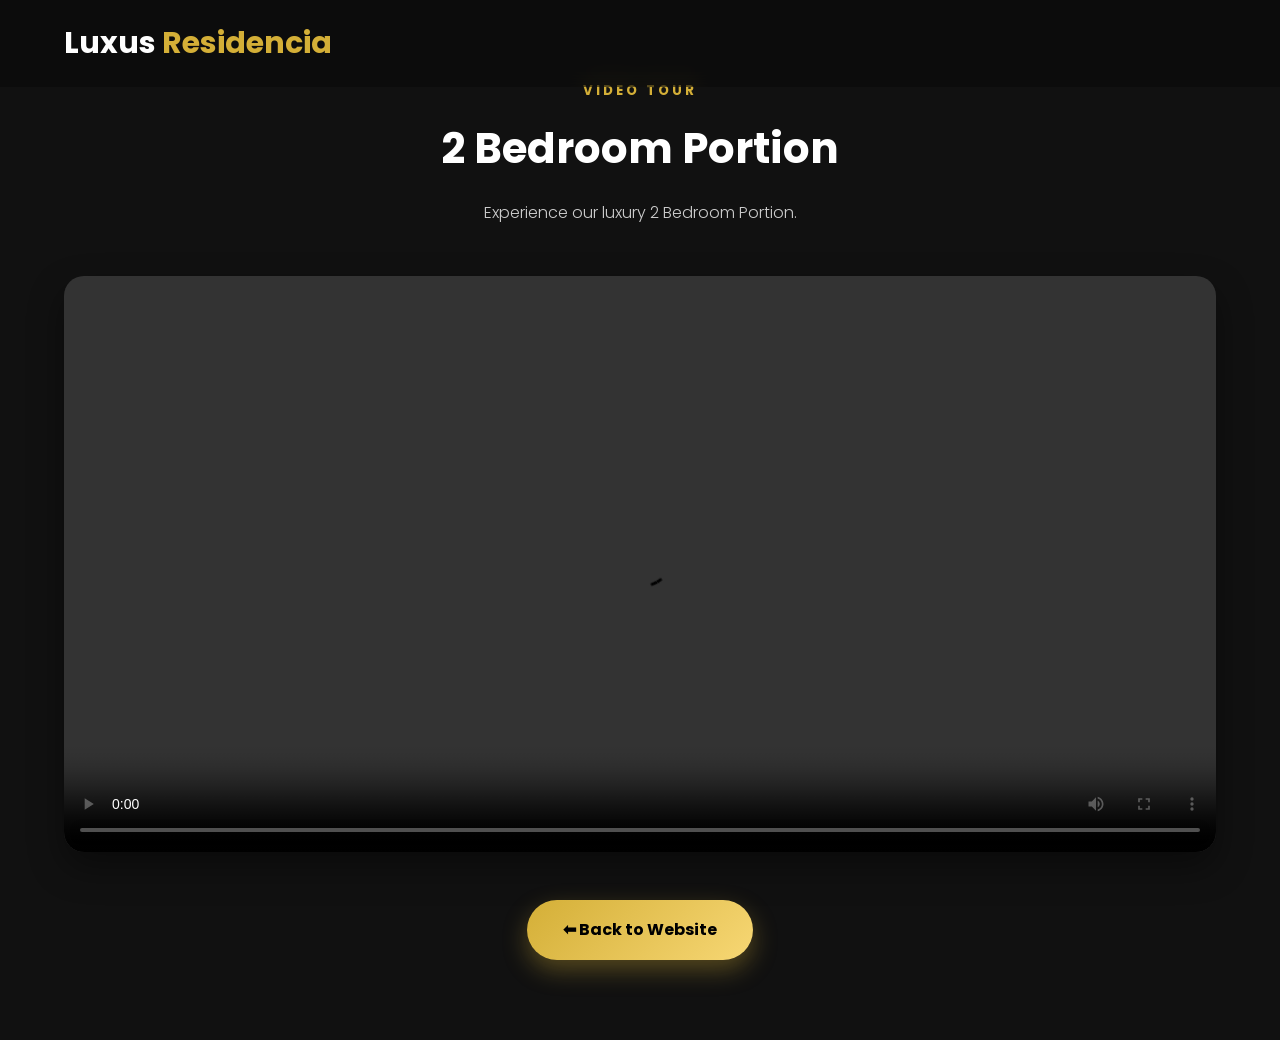
<file: 2bed-video.html>
<!DOCTYPE html>
<html lang="en">

<head>

<meta charset="UTF-8">
<meta name="viewport" content="width=device-width, initial-scale=1.0">

<title>2 Bedroom Portion | Luxus Residencia</title>

<link rel="stylesheet" href="style.css">

<link href="https://fonts.googleapis.com/css2?family=Poppins:wght@300;400;500;600;700&display=swap" rel="stylesheet">

</head>

<body>

<header>

<div class="container">

<a href="index.html" class="logo">
Luxus <span>Residencia</span>
</a>

</div>

</header>

<section class="gallery-page">

<div class="container">

<h5>VIDEO TOUR</h5>

<h2>2 Bedroom Portion</h2>

<p class="section-text">
Experience our luxury 2 Bedroom Portion.
</p>

<video controls autoplay style="width:100%;border-radius:20px;box-shadow:0 15px 35px rgba(0,0,0,.4);">

<source src="assets/videos/df721b0e-75d2-4f99-8bc4-b54115ef0bff.mov" type="video/quicktime">

Your browser does not support video.

</video>

<div style="text-align:center;margin-top:40px;">

<a href="index.html#rooms" class="btn">
⬅ Back to Website
</a>

</div>

</div>

</section>

</body>

</html>
</file>
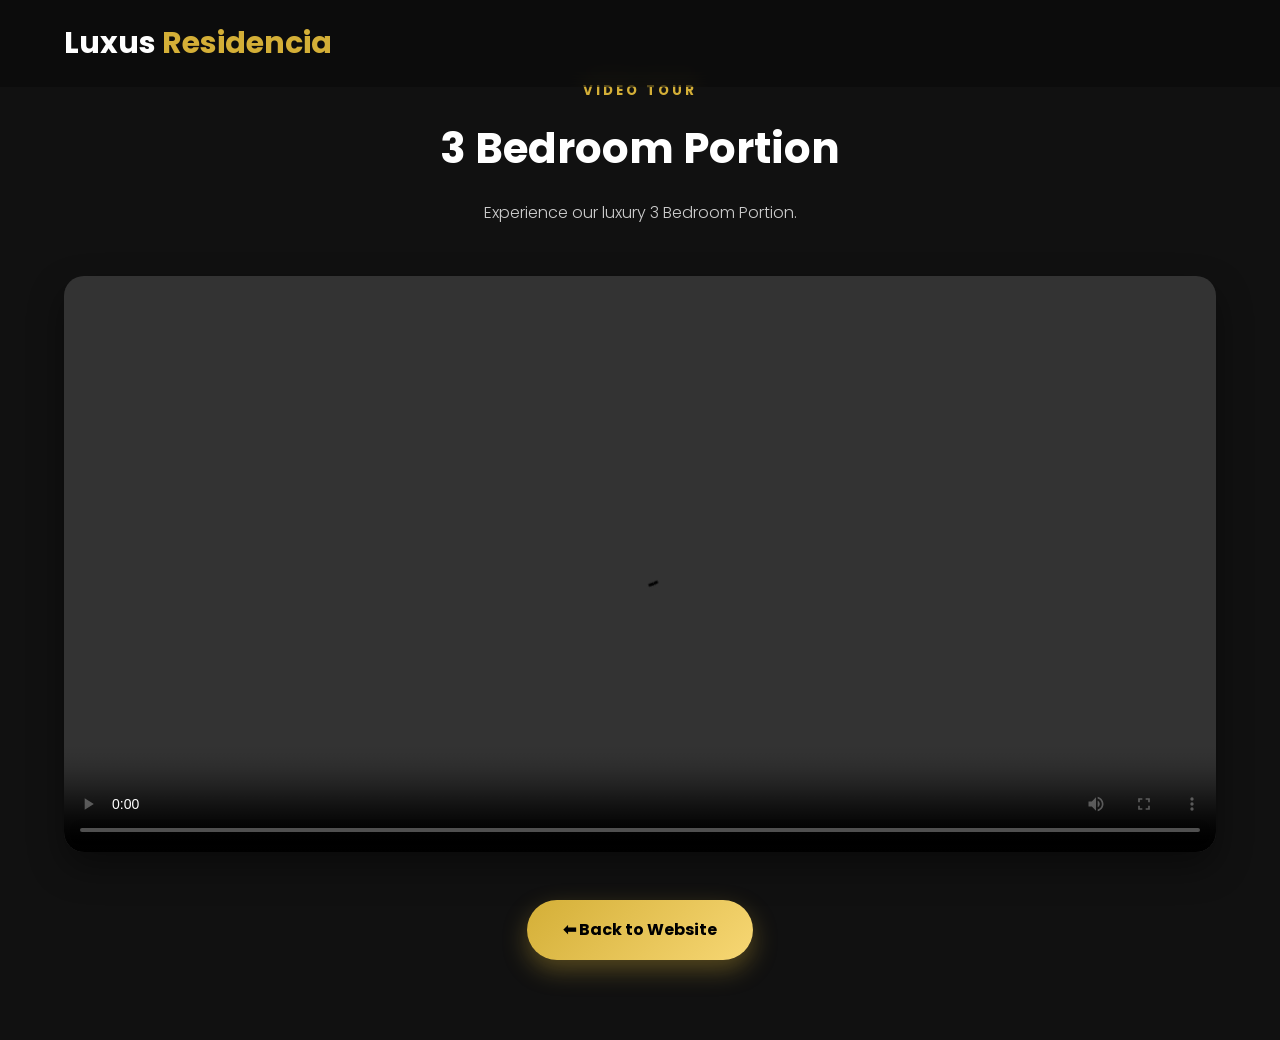
<file: 3bed-portion-video.html>
<!DOCTYPE html>
<html lang="en">

<head>

<meta charset="UTF-8">
<meta name="viewport" content="width=device-width, initial-scale=1.0">

<title>3 Bedroom Portion | Luxus Residencia</title>

<link rel="stylesheet" href="style.css">

<link href="https://fonts.googleapis.com/css2?family=Poppins:wght@300;400;500;600;700&display=swap" rel="stylesheet">

</head>

<body>

<header>

<div class="container">

<a href="index.html" class="logo">
Luxus <span>Residencia</span>
</a>

</div>

</header>

<section class="gallery-page">

<div class="container">

<h5>VIDEO TOUR</h5>

<h2>3 Bedroom Portion</h2>

<p class="section-text">
Experience our luxury 3 Bedroom Portion.
</p>

<video controls autoplay style="width:100%;border-radius:20px;box-shadow:0 15px 35px rgba(0,0,0,.4);">

<source src="assets/videos/48afcce3-6dfc-4bf8-9d96-36359e95336b.mp4" type="video/mp4">

Your browser does not support video.

</video>

<div style="text-align:center;margin-top:40px;">

<a href="index.html#rooms" class="btn">
⬅ Back to Website
</a>

</div>

</div>

</section>

</body>

</html>
</file>
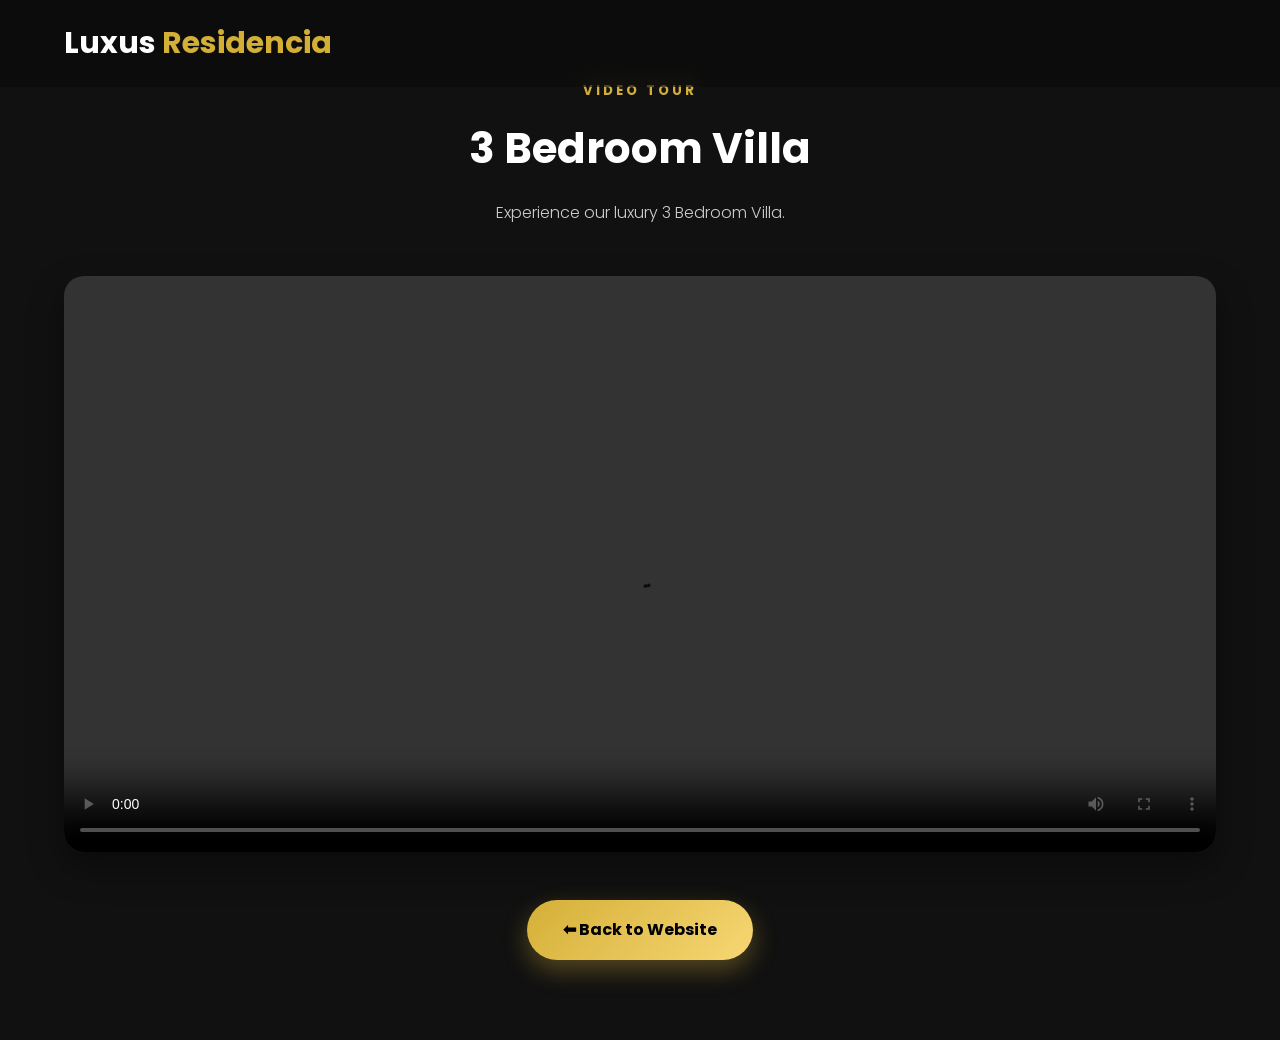
<file: 3bed-villa-video.html>
<!DOCTYPE html>
<html lang="en">

<head>

<meta charset="UTF-8">
<meta name="viewport" content="width=device-width, initial-scale=1.0">

<title>3 Bedroom Villa | Luxus Residencia</title>

<link rel="stylesheet" href="style.css">

<link href="https://fonts.googleapis.com/css2?family=Poppins:wght@300;400;500;600;700&display=swap" rel="stylesheet">

</head>

<body>

<header>

<div class="container">

<a href="index.html" class="logo">
Luxus <span>Residencia</span>
</a>

</div>

</header>

<section class="gallery-page">

<div class="container">

<h5>VIDEO TOUR</h5>

<h2>3 Bedroom Villa</h2>

<p class="section-text">
Experience our luxury 3 Bedroom Villa.
</p>

<video controls autoplay style="width:100%;border-radius:20px;box-shadow:0 15px 35px rgba(0,0,0,.4);">

<source src="assets/videos/73c7a2af-4c19-4d70-87aa-6e0ea548b5a5.mov" type="video/quicktime">

Your browser does not support video.

</video>

<div style="text-align:center;margin-top:40px;">

<a href="index.html#rooms" class="btn">
⬅ Back to Website
</a>

</div>

</div>

</section>

</body>

</html>
</file>
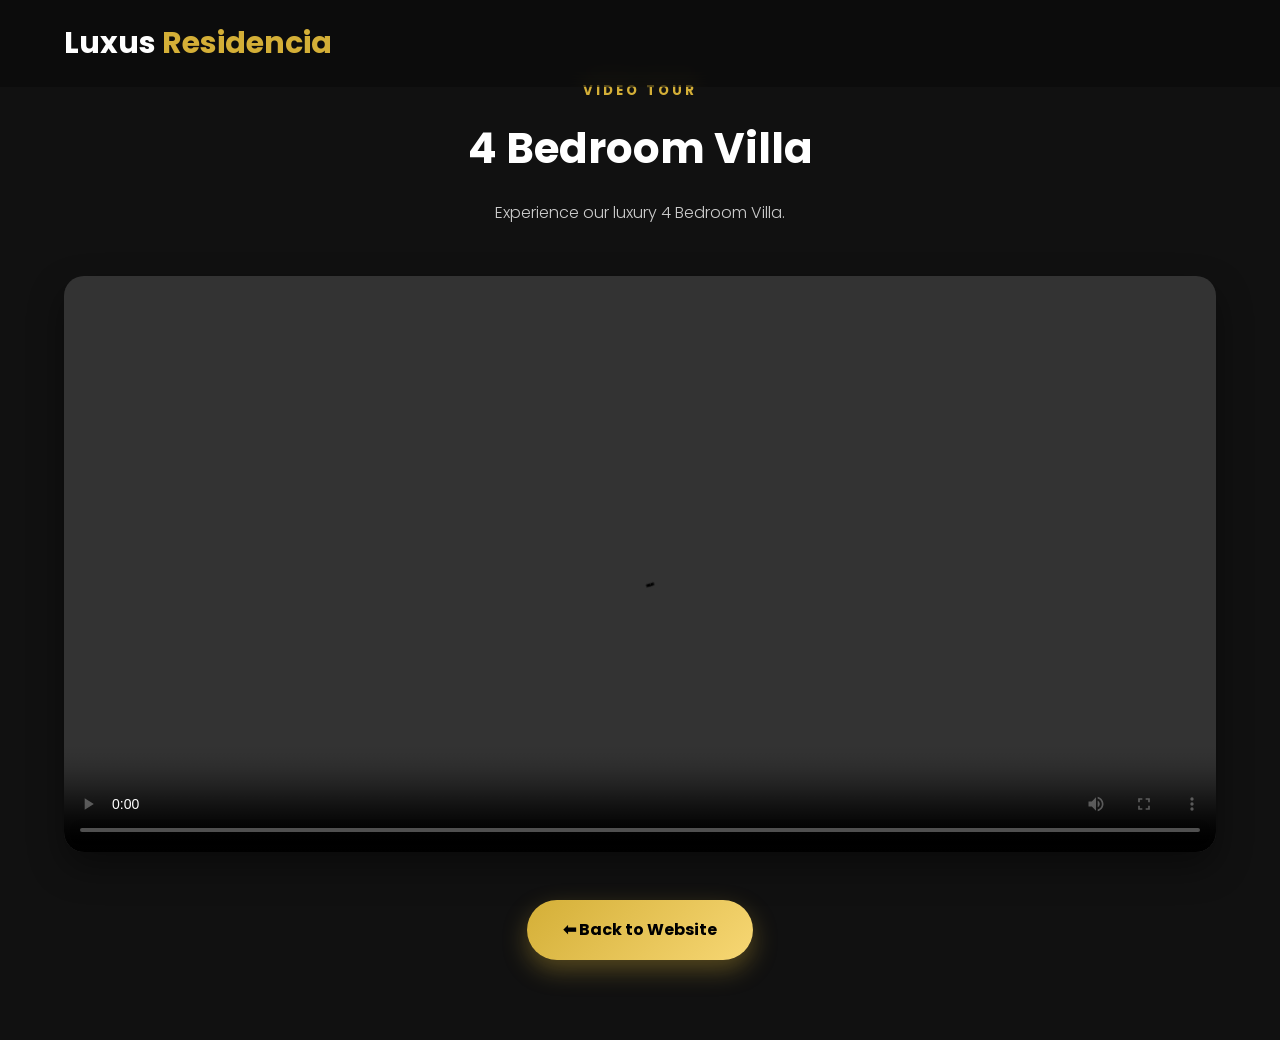
<file: 4bed-video.html>
<!DOCTYPE html>
<html lang="en">

<head>

<meta charset="UTF-8">
<meta name="viewport" content="width=device-width, initial-scale=1.0">

<title>4 Bedroom Villa | Luxus Residencia</title>

<link rel="stylesheet" href="style.css">

<link href="https://fonts.googleapis.com/css2?family=Poppins:wght@300;400;500;600;700&display=swap" rel="stylesheet">

</head>

<body>

<header>

<div class="container">

<a href="index.html" class="logo">
Luxus <span>Residencia</span>
</a>

</div>

</header>

<section class="gallery-page">

<div class="container">

<h5>VIDEO TOUR</h5>

<h2>4 Bedroom Villa</h2>

<p class="section-text">
Experience our luxury 4 Bedroom Villa.
</p>

<video controls autoplay style="width:100%;border-radius:20px;box-shadow:0 15px 35px rgba(0,0,0,.4);">

<source src="assets/videos/627deb5b-4187-4fb4-9457-8796ba1899fa.mp4" type="video/mp4">

Your browser does not support video.

</video>

<div style="text-align:center;margin-top:40px;">

<a href="index.html#rooms" class="btn">
⬅ Back to Website
</a>

</div>

</div>

</section>

</body>

</html>
</file>
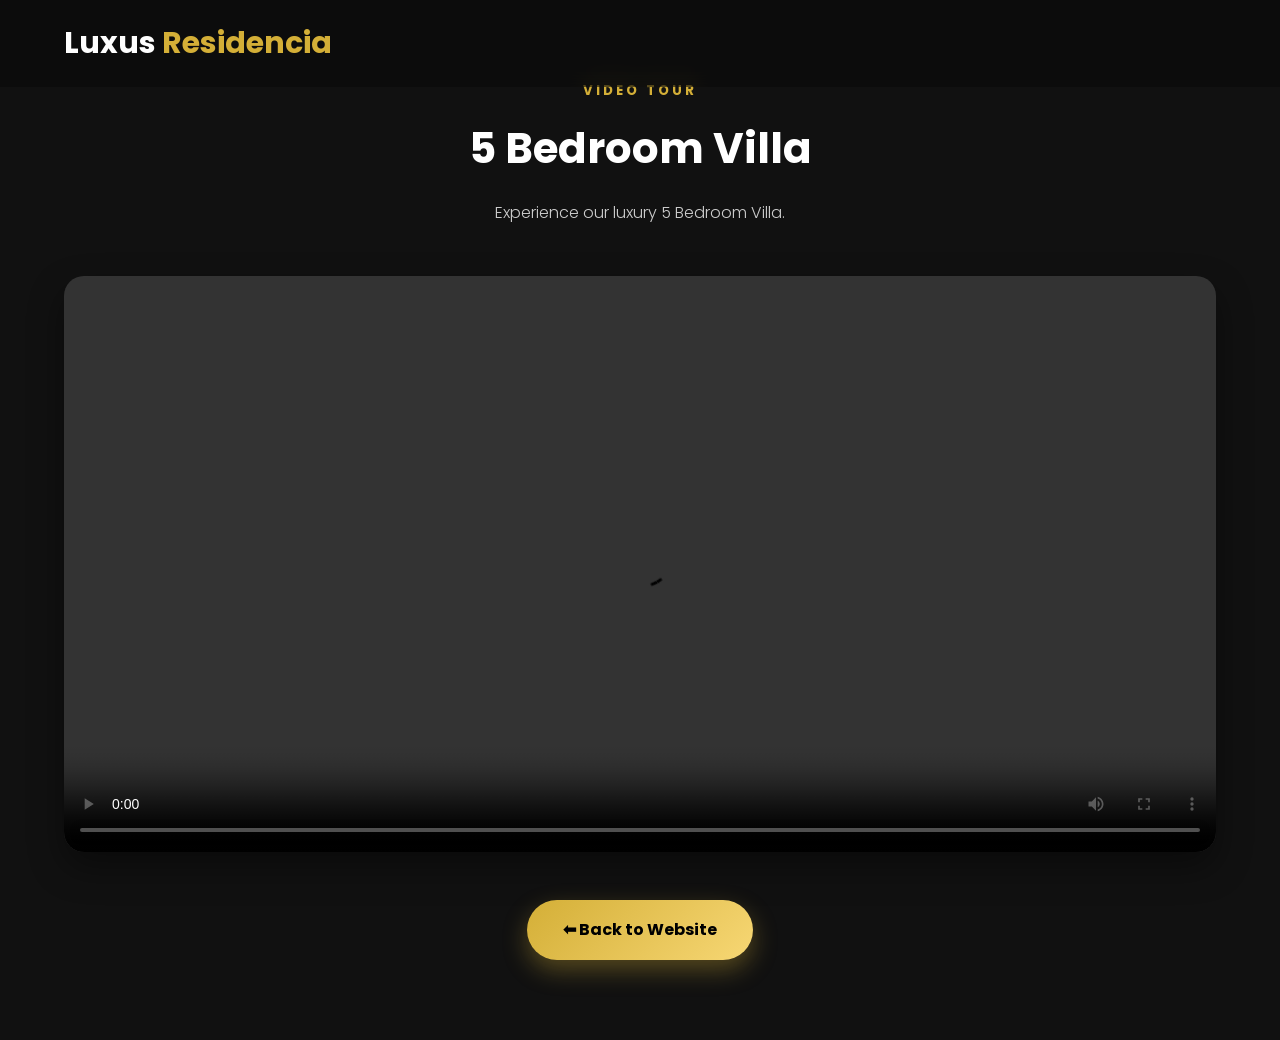
<file: 5bed-video.html>
<!DOCTYPE html>
<html lang="en">

<head>

<meta charset="UTF-8">
<meta name="viewport" content="width=device-width, initial-scale=1.0">

<title>5 Bedroom Villa | Luxus Residencia</title>

<link rel="stylesheet" href="style.css">

<link href="https://fonts.googleapis.com/css2?family=Poppins:wght@300;400;500;600;700&display=swap" rel="stylesheet">

</head>

<body>

<header>

<div class="container">

<a href="index.html" class="logo">
Luxus <span>Residencia</span>
</a>

</div>

</header>

<section class="gallery-page">

<div class="container">

<h5>VIDEO TOUR</h5>

<h2>5 Bedroom Villa</h2>

<p class="section-text">
Experience our luxury 5 Bedroom Villa.
</p>

<video controls autoplay style="width:100%;border-radius:20px;box-shadow:0 15px 35px rgba(0,0,0,.4);">

<source src="assets/videos/7b8f4e2d-7a87-454f-a47c-8b74ba7e536a.mp4" type="video/mp4">

Your browser does not support video.

</video>

<div style="text-align:center;margin-top:40px;">

<a href="index.html#rooms" class="btn">
⬅ Back to Website
</a>

</div>

</div>

</section>

</body>

</html>
</file>
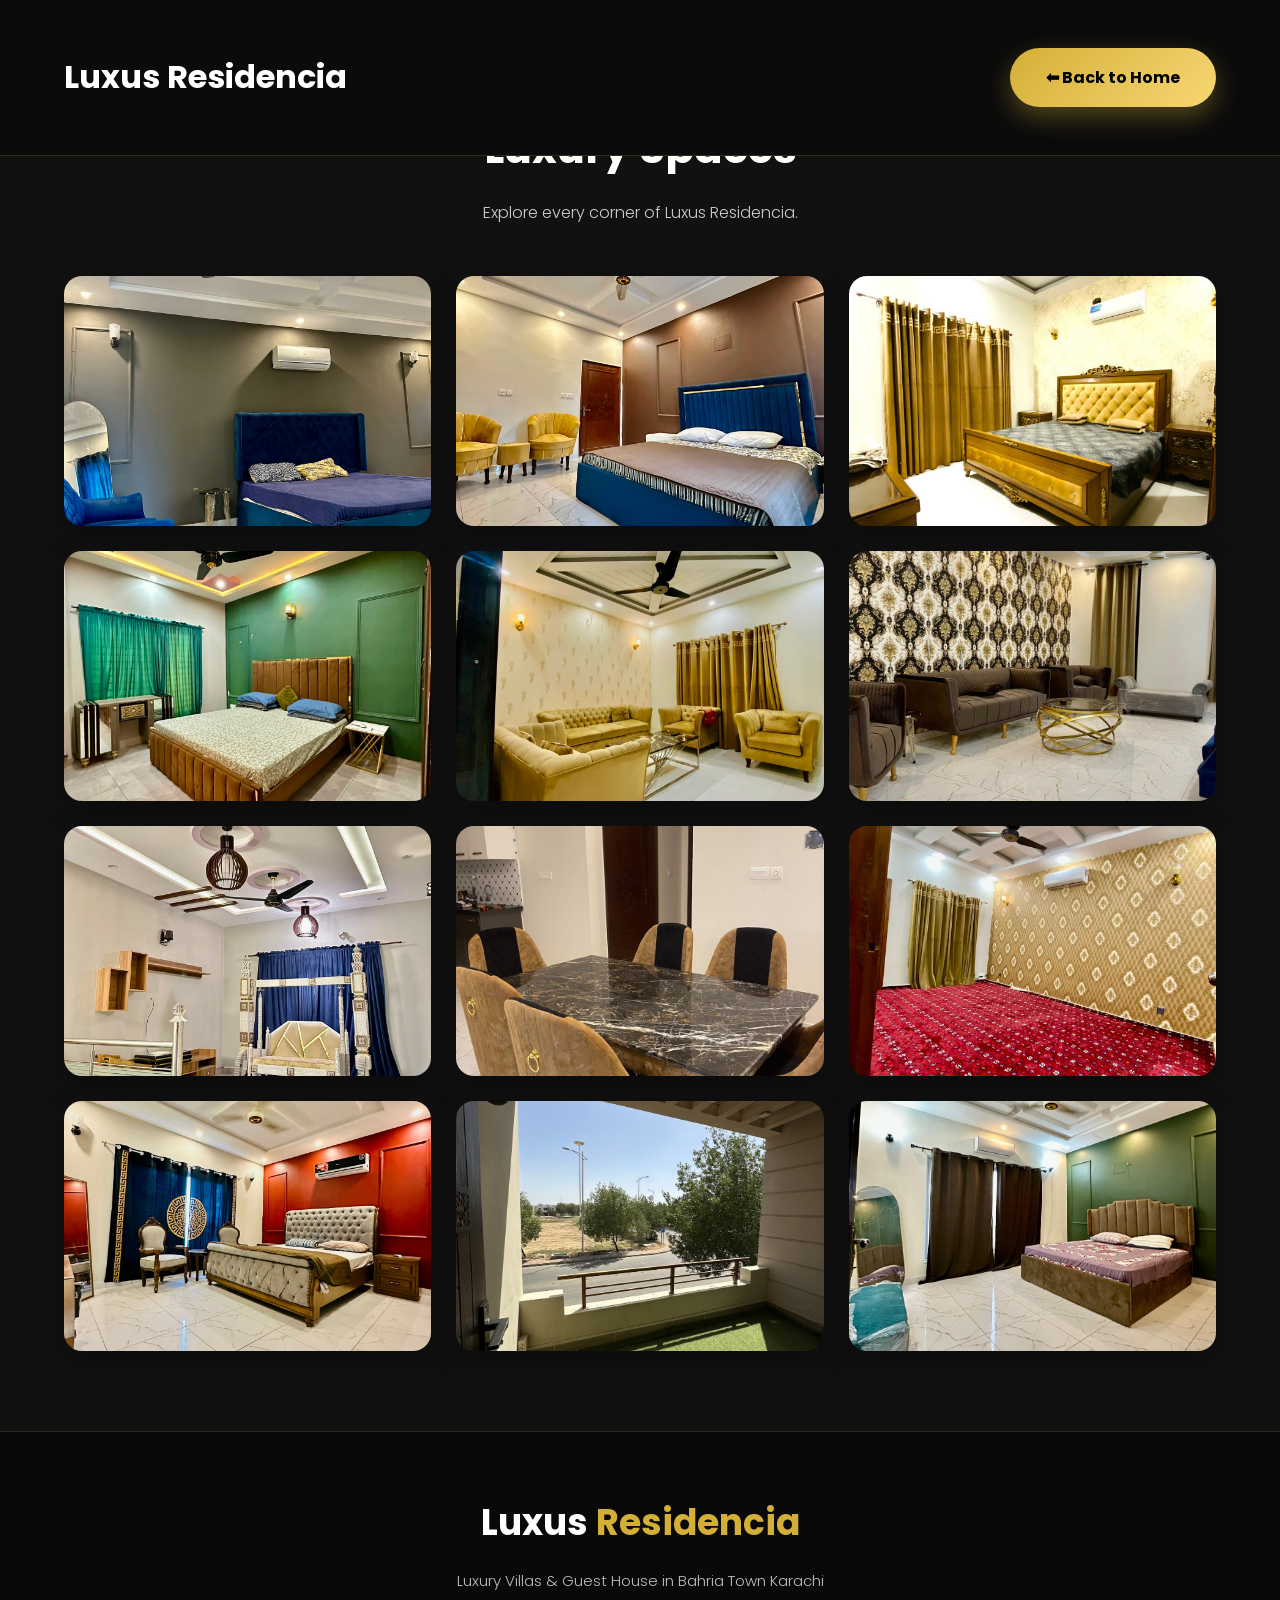
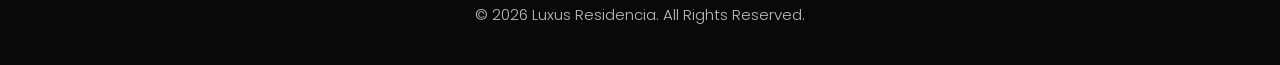
<file: gallery.html>
<!DOCTYPE html>
<html lang="en">

<head>
<meta charset="UTF-8">
<meta name="viewport" content="width=device-width, initial-scale=1.0">

<title>Gallery | Luxus Residencia</title>

<link rel="stylesheet" href="style.css">

<link href="https://fonts.googleapis.com/css2?family=Poppins:wght@300;400;500;600;700&display=swap" rel="stylesheet">

</head>

<body>

<header class="gallery-header">

<div class="container">

<h1>Luxus <span>Residencia</span></h1>

<a href="index.html" class="btn">⬅ Back to Home</a>

</div>

</header>

<section class="gallery-page">

<div class="container">

<h5>OUR GALLERY</h5>

<h2>Luxury Spaces</h2>

<p class="section-text">
Explore every corner of Luxus Residencia.
</p>

<div class="gallery-grid">

<img src="assets/images/b86ce86a-72ea-4d7c-b155-952bad46bfec.jpeg" alt="Blue Bedroom">

<img src="assets/images/bd69c52e-aa39-4967-a890-5e2aaa2ffd8e.jpeg" alt="Blue Bedroom with Golden Chairs">

<img src="assets/images/c1f268db-6c2a-49a6-a8f5-987cd6724ee6.jpeg" alt="Golden Bedroom">

<img src="assets/images/be29e044-446a-40db-a747-fe86ca1f7066.jpeg" alt="Green Wall Bedroom">

<img src="assets/images/73622761-bc6d-4f70-af88-040042ba6a45.jpeg" alt="Golden Lounge">

<img src="assets/images/bb606164-9c0a-4b74-a4bb-d6b071f7e44a.jpeg" alt="Brown Lounge">

<img src="assets/images/ca044f26-26dd-492a-83fe-2dbf704fecf7.jpeg" alt="White Jhoola Lounge">

<img src="assets/images/0df788c8-f683-4eb8-944d-8cddc53eee13.jpeg" alt="Dining Area">

<img src="assets/images/7036ee28-c116-44b6-bf74-96e3c6e8f4f1.jpeg" alt="Carpet Room">

<img src="assets/images/ca168af1-ffed-423a-b455-b1e4827cb5eb.jpeg" alt="Red Wall Bedroom">

<img src="assets/images/e236e7cc-f355-461d-840b-bfc8ca16a40f.jpeg" alt="Balcony">

<img src="assets/images/e566519e-2ebf-4e1d-99c2-bf256a307ba2.jpeg" alt="Green Bedroom">

</div>

</div>

</section>

<footer>

<div class="container">

<h2>Luxus <span>Residencia</span></h2>

<p>Luxury Villas & Guest House in Bahria Town Karachi</p>

<p>© 2026 Luxus Residencia. All Rights Reserved.</p>

</div>

</footer>

</body>

</html>
</file>
<file: style.css>
/* ===========================
   RESET
=========================== */

*{
margin:0;
padding:0;
box-sizing:border-box;
}

html{
scroll-behavior:smooth;
}

body{
font-family:'Poppins',sans-serif;
background:#0b0b0b;
color:#ffffff;
line-height:1.7;
overflow-x:hidden;
}

img{
width:100%;
display:block;
}

a{
text-decoration:none;
}

.container{
width:90%;
max-width:1200px;
margin:auto;
}

/* ===========================
HEADER
=========================== */

header{
position:fixed;
top:0;
left:0;
width:100%;
z-index:1000;
background:rgba(0,0,0,.25);
backdrop-filter:blur(10px);
-webkit-backdrop-filter:blur(10px);
transition:all .4s ease;
}

header .container{
display:flex;
justify-content:space-between;
align-items:center;
padding:18px 0;
}

.logo{
font-size:30px;
font-weight:700;
color:#fff;
}

.logo span{
color:#d4af37;
}

nav{
display:flex;
gap:30px;
}

nav a{
color:#fff;
font-size:16px;
transition:.3s;
}

nav a:hover{
color:#d4af37;
}

.book-btn{
background:#d4af37;
color:#000;
padding:12px 24px;
border-radius:40px;
font-weight:600;
transition:.3s;
}

.book-btn:hover{
transform:translateY(-3px);
}

/* ===========================
HERO
=========================== */

.hero{
position:relative;
height:100vh;
display:flex;
align-items:center;
justify-content:center;
text-align:center;
overflow:hidden;
}

.overlay{
position:absolute;
inset:0;
background:rgba(0,0,0,.60);
}

.hero-content{
position:relative;
z-index:2;
max-width:800px;
padding:20px;
}

.hero-content h4{
letter-spacing:4px;
color:#d4af37;
margin-bottom:15px;
}

.hero-content h1{
font-size:72px;
margin-bottom:20px;
}

.hero-content p{
font-size:22px;
margin-bottom:35px;
}

.hero-buttons{
display:flex;
justify-content:center;
gap:20px;
flex-wrap:wrap;
}

.btn{
background:linear-gradient(135deg,#d4af37,#f7d774);
color:#000;
padding:16px 36px;
border-radius:50px;
font-weight:700;
display:inline-block;
text-decoration:none;
box-shadow:0 10px 25px rgba(212,175,55,.35);
transition:all .35s ease;
}

.btn:hover{
transform:translateY(-6px) scale(1.05);
box-shadow:0 18px 35px rgba(212,175,55,.55);
}

.outline{
background:transparent;
color:#fff;
border:2px solid #d4af37;
box-shadow:none;
}

.outline:hover{
background:#d4af37;
color:#000;
transform:translateY(-6px) scale(1.05);
box-shadow:0 18px 35px rgba(212,175,55,.45);
}

/* ===========================
ABOUT
=========================== */

.about{
padding:100px 0;
}

.about .container{
display:grid;
grid-template-columns:1fr 1fr;
gap:60px;
align-items:center;
}

.about-image img{
border-radius:20px;
box-shadow:0 20px 40px rgba(0,0,0,.4);
}

.about-content h5{
color:#d4af37;
letter-spacing:3px;
margin-bottom:10px;
}

.about-content h2{
font-size:42px;
margin-bottom:20px;
}

.about-content p{
color:#d0d0d0;
margin-bottom:18px;
}


/* ===========================
FEATURES
=========================== */

.features{
padding:80px 0;
background:#111;
}

.features .container{
display:grid;
grid-template-columns:repeat(auto-fit,minmax(240px,1fr));
gap:25px;
}

.feature-card{
background:#181818;
padding:30px;
border-radius:18px;
text-align:center;
transition:.35s;
border:1px solid transparent;
}

.feature-card:hover{
transform:translateY(-8px);
border-color:#d4af37;
}

.feature-card h3{
margin-bottom:15px;
color:#d4af37;
}


/* ===========================
ROOMS
=========================== */

.rooms{
padding:100px 0;
}

.rooms h2{
text-align:center;
font-size:42px;
margin-bottom:10px;
}

.section-text{
text-align:center;
color:#cfcfcf;
margin-bottom:50px;
}

.room-grid{
display:grid;
grid-template-columns:repeat(auto-fit,minmax(320px,1fr));
gap:30px;
}

.room-card{
background:#161616;
border-radius:20px;
overflow:hidden;
transition:.35s;
}

.room-card:hover{
transform:translateY(-10px);
}

.room-card img{
height:240px;
object-fit:cover;
}

.room-content{
padding:25px;
}

.room-content h3{
margin-bottom:12px;
color:#d4af37;
}

.room-content p{
color:#d0d0d0;
margin-bottom:18px;
}

.room-content h4{
margin-bottom:20px;
font-size:22px;
}

/* ===========================
GALLERY
=========================== */

.gallery-section{
padding:100px 0;
background:#111;
}

.gallery-section h5{
text-align:center;
color:#d4af37;
letter-spacing:3px;
margin-bottom:10px;
}

.gallery-section h2{
text-align:center;
font-size:42px;
margin-bottom:15px;
}

.gallery-grid{
display:grid;
grid-template-columns:repeat(auto-fit,minmax(280px,1fr));
gap:20px;
margin-top:50px;
}

.gallery-grid img{
width:100%;
height:250px;
object-fit:cover;
border-radius:18px;
cursor:pointer;
transition:.4s;
box-shadow:0 10px 25px rgba(0,0,0,.35);
}

.gallery-grid img:hover{
transform:scale(1.05);
}


/* ===========================
AMENITIES
=========================== */

.amenities{
padding:100px 0;
}

.amenities h5{
text-align:center;
color:#d4af37;
letter-spacing:3px;
margin-bottom:10px;
}

.amenities h2{
text-align:center;
font-size:42px;
margin-bottom:50px;
}

.amenities-grid{
display:grid;
grid-template-columns:repeat(auto-fit,minmax(250px,1fr));
gap:25px;
}

.amenity{
background:#181818;
padding:30px;
border-radius:18px;
text-align:center;
transition:.35s;
}

.amenity:hover{
transform:translateY(-8px);
background:#202020;
}

.amenity h3{
color:#d4af37;
margin-bottom:15px;
}

.amenity p{
color:#d0d0d0;
}


/* ===========================
CONTACT
=========================== */

.contact{
padding:100px 0;
background:#111;
}

.contact h5{
text-align:center;
color:#d4af37;
letter-spacing:3px;
margin-bottom:10px;
}

.contact h2{
text-align:center;
font-size:42px;
margin-bottom:15px;
}

.contact-grid{
display:grid;
grid-template-columns:repeat(auto-fit,minmax(250px,1fr));
gap:25px;
margin:50px 0;
}

.contact-card{
background:#181818;
padding:30px;
border-radius:18px;
text-align:center;
}

.contact-card h3{
color:#d4af37;
margin-bottom:15px;
}

.contact-buttons{
display:flex;
justify-content:center;
gap:20px;
flex-wrap:wrap;
margin-top:20px;
}

/* ===========================
FOOTER
=========================== */

footer{
background:#090909;
padding:60px 0 30px;
text-align:center;
border-top:1px solid rgba(212,175,55,.2);
}

footer h2{
font-size:36px;
margin-bottom:15px;
color:#fff;
}

footer h2 span{
color:#d4af37;
}

footer p{
color:#bdbdbd;
margin:8px 0;
font-size:15px;
}


/* ===========================
SCROLLBAR
=========================== */

::-webkit-scrollbar{
width:10px;
}

::-webkit-scrollbar-track{
background:#111;
}

::-webkit-scrollbar-thumb{
background:#d4af37;
border-radius:10px;
}

::-webkit-scrollbar-thumb:hover{
background:#c19b2d;
}


/* ===========================
ANIMATIONS
=========================== */

@keyframes fadeUp{

from{
opacity:0;
transform:translateY(50px);
}

to{
opacity:1;
transform:translateY(0);
}

}

.hero-content,
.about-content,
.feature-card,
.room-card,
.gallery-grid img,
.amenity,
.contact-card{
animation:fadeUp .8s ease;
}


/* ===========================
RESPONSIVE
=========================== */

@media (max-width:992px){

.about .container{
grid-template-columns:1fr;
gap:40px;
}

.hero-content h1{
font-size:56px;
}

.rooms h2,
.gallery-section h2,
.amenities h2,
.contact h2,
.about-content h2{
font-size:36px;
}

}

@media (max-width:768px){

header .container{
flex-direction:column;
gap:15px;
padding:15px 0;
}

nav{
flex-wrap:wrap;
justify-content:center;
gap:15px;
}

.hero{
padding:0 20px;
}

.hero-content h1{
font-size:42px;
}

.hero-content p{
font-size:18px;
}

.hero-buttons{
flex-direction:column;
align-items:center;
}

.book-btn{
display:none;
}

.about,
.rooms,
.gallery-section,
.amenities,
.contact{
padding:70px 0;
}

}

@media (max-width:480px){

.logo{
font-size:24px;
}

.hero-content h1{
font-size:34px;
}

.hero-content h4{
font-size:14px;
letter-spacing:2px;
}

.btn{
width:100%;
text-align:center;
}

.room-grid,
.gallery-grid,
.amenities-grid,
.contact-grid{
grid-template-columns:1fr;
}

}

/* ===========================
FINAL EFFECTS
=========================== */

section{
scroll-margin-top:100px;
}

.btn,
.book-btn,
.room-card,
.feature-card,
.amenity,
.contact-card,
.gallery-grid img{
transition:all .35s ease;
}

.room-card:hover,
.feature-card:hover,
.amenity:hover,
.contact-card:hover{
box-shadow:0 20px 40px rgba(212,175,55,.20);
}

.gallery-grid img:hover{
box-shadow:0 20px 40px rgba(212,175,55,.30);
}

.about-image img,
.room-card img{
transition:transform .5s ease;
}

.about-image:hover img,
.room-card:hover img{
transform:scale(1.08);
}

h1,h2,h3,h4,h5{
font-weight:700;
}

p{
font-weight:300;
}

::selection{
background:#d4af37;
color:#000;
}

body{
animation:pageFade .8s ease;
}

@keyframes pageFade{
from{
opacity:0;
}
to{
opacity:1;
}
}

html{
    scroll-padding-top:90px;
}

.contact a{
color:#ffffff;
text-decoration:none;
}

.contact a:hover{
color:#d4af37;
}

/* WhatsApp Floating Button */

.whatsapp{
position:fixed;
bottom:25px;
right:25px;
width:65px;
height:65px;
background:#25D366;
color:#fff;
font-size:32px;
display:flex;
justify-content:center;
align-items:center;
border-radius:50%;
box-shadow:0 10px 25px rgba(0,0,0,.35);
z-index:9999;
transition:.3s;
}

.whatsapp:hover{
transform:scale(1.12);
box-shadow:0 15px 35px rgba(37,211,102,.45);
}

header.scrolled{
background:#0b0b0b;
box-shadow:0 8px 25px rgba(0,0,0,.45);
}

/* ===========================
MOBILE MENU
=========================== */

.menu-toggle{
display:none;
font-size:30px;
color:#fff;
cursor:pointer;
}

@media (max-width:768px){

.menu-toggle{
display:block;
}

nav{
display:none;
flex-direction:column;
position:absolute;
top:80px;
left:0;
width:100%;
background:#111;
padding:20px 0;
}

nav.active{
display:flex;
}

nav a{
margin:12px 0;
text-align:center;
}

}

.hero-content h4{
animation:fadeDown 1s ease;
}

.hero-content h1{
animation:fadeUp 1.2s ease;
}

.hero-content p{
animation:fadeUp 1.4s ease;
}

.hero-buttons{
animation:fadeUp 1.6s ease;
}

@keyframes fadeDown{
from{
opacity:0;
transform:translateY(-40px);
}
to{
opacity:1;
transform:translateY(0);
}
}

@keyframes fadeUp{
from{
opacity:0;
transform:translateY(40px);
}
to{
opacity:1;
transform:translateY(0);
}
}m

/* LOADER */

#loader{
position:fixed;
top:0;
left:0;
width:100%;
height:100%;
background:#0b0b0b;
display:flex;
justify-content:center;
align-items:center;
z-index:99999;
transition:opacity .6s ease, visibility .6s ease;
}

#loader h1{
font-size:48px;
color:#fff;
}

#loader span{
color:#d4af37;
}

#loader.hide{
opacity:0;
visibility:hidden;
}

/* Stats Section */

.stats{
padding:90px 0;
background:#0d0d0d;
}

.stats-grid{
display:grid;
grid-template-columns:repeat(auto-fit,minmax(180px,1fr));
gap:25px;
text-align:center;
}

.stat-box{
background:#181818;
padding:35px;
border-radius:18px;
transition:.3s;
}

.stat-box:hover{
transform:translateY(-8px);
}

.stat-box h2{
font-size:48px;
color:#d4af37;
margin-bottom:10px;
}

.stat-box p{
color:#fff;
font-size:18px;
}

/* ===========================
GALLERY PAGE
=========================== */

.gallery-header{
padding:30px 0;
background:#0b0b0b;
border-bottom:1px solid rgba(212,175,55,.2);
}

.gallery-header .container{
display:flex;
justify-content:space-between;
align-items:center;
}

.gallery-page{
padding:80px 0;
background:#111;
min-height:100vh;
}

.gallery-page h5{
color:#d4af37;
letter-spacing:3px;
text-align:center;
margin-bottom:10px;
}

.gallery-page h2{
text-align:center;
font-size:42px;
margin-bottom:15px;
}

.gallery-page .section-text{
text-align:center;
max-width:700px;
margin:0 auto 50px;
color:#ccc;
}

.gallery-grid{
display:grid;
grid-template-columns:repeat(auto-fit,minmax(300px,1fr));
gap:25px;
}

.gallery-grid img{
width:100%;
height:250px;
object-fit:cover;
border-radius:18px;
cursor:pointer;
transition:.35s;
box-shadow:0 10px 30px rgba(0,0,0,.35);
}

.gallery-grid img:hover{
transform:scale(1.05);
box-shadow:0 20px 40px rgba(212,175,55,.25);
}

.slider{
position:absolute;
top:0;
left:0;
width:100%;
height:100%;
z-index:0;
overflow:hidden;
}

.slide{
position:absolute;
width:100%;
height:100%;
background-size:cover;
background-position:center;
opacity:0;
transition:opacity 1.5s ease-in-out;
}

.slide.active{
opacity:1;
}

.overlay{
position:absolute;
top:0;
left:0;
width:100%;
height:100%;
background:rgba(0,0,0,.55);
z-index:1;
}

.hero-content{
position:relative;
z-index:2;
}

/* ===== Slider Controls ===== */

.slider-controls{
position:absolute;
top:50%;
left:0;
width:100%;
display:flex;
justify-content:space-between;
transform:translateY(-50%);
padding:0 25px;
z-index:5;
pointer-events:none;
}

.slider-controls button{
pointer-events:auto;
width:55px;
height:55px;
border:none;
border-radius:50%;
background:rgba(0,0,0,.45);
color:#d4af37;
font-size:28px;
cursor:pointer;
transition:.3s;
}

.slider-controls button:hover{
background:#d4af37;
color:#000;
}

.slider-dots{
position:absolute;
bottom:35px;
left:50%;
transform:translateX(-50%);
display:flex;
gap:12px;
z-index:5;
}

.slider-dots .dot{
width:12px;
height:12px;
border-radius:50%;
background:rgba(255,255,255,.4);
cursor:pointer;
transition:.3s;
}

.slider-dots .dot.active{
background:#d4af37;
transform:scale(1.2);
}

/* VIDEO POPUP */

.video-popup{
display:none;
position:fixed;
top:0;
left:0;
width:100%;
height:100%;
background:rgba(0,0,0,.92);
justify-content:center;
align-items:center;
z-index:9999;
}

.video-popup.active{
display:flex;
}

.video-box{
position:relative;
width:90%;
max-width:900px;
}

.video-box video{
width:100%;
border-radius:15px;
}

.close-video{
position:absolute;
top:-45px;
right:0;
font-size:40px;
color:#fff;
cursor:pointer;
}

/* ===== Premium Lightbox ===== */

.lightbox{
    position:fixed;
    inset:0;
    background:rgba(0,0,0,.92);
    display:none;
    justify-content:center;
    align-items:center;
    z-index:99999;
    padding:20px;
}

.lightbox.active{
    display:flex;
}

.lightbox img{
    max-width:95%;
    max-height:90vh;
    border-radius:18px;
    box-shadow:0 20px 60px rgba(0,0,0,.7);
    animation:zoomIn .3s ease;
}

.close-lightbox{
    position:absolute;
    top:20px;
    right:30px;
    color:#fff;
    font-size:45px;
    cursor:pointer;
    font-weight:bold;
}

@keyframes zoomIn{
    from{
        transform:scale(.8);
        opacity:0;
    }
    to{
        transform:scale(1);
        opacity:1;
    }
}

/* ===== Video Popup ===== */

.video-popup{
    position:fixed;
    inset:0;
    background:rgba(0,0,0,.9);
    display:none;
    justify-content:center;
    align-items:center;
    z-index:99999;
    padding:20px;
}

.video-popup.active{
    display:flex;
}

.video-box{
    position:relative;
    width:100%;
    max-width:900px;
}

.video-box video{
    width:100%;
    border-radius:15px;
    background:#000;
}

.close-video{
    position:absolute;
    top:-45px;
    right:0;
    color:#fff;
    font-size:40px;
    cursor:pointer;
    font-weight:bold;
}

/* ===== Video Popup ===== */

.video-popup{
    position:fixed;
    top:0;
    left:0;
    width:100%;
    height:100%;
    background:rgba(0,0,0,.85);
    display:none;
    justify-content:center;
    align-items:center;
    z-index:9999;
}

.video-popup.active{
    display:flex;
}

.video-box{
    position:relative;
    width:90%;
    max-width:900px;
}

.video-box video{
    width:100%;
    border-radius:12px;
}

.close-video{
    position:absolute;
    top:-40px;
    right:0;
    font-size:40px;
    color:#fff;
    cursor:pointer;
}

/* ===== LIGHTBOX ===== */

.lightbox{
    position:fixed;
    inset:0;
    background:rgba(0,0,0,.9);
    display:none;
    justify-content:center;
    align-items:center;
    z-index:9999;
}

.lightbox.active{
    display:flex;
}

.lightbox img{
    max-width:90%;
    max-height:90%;
    border-radius:12px;
}

.close-lightbox{
    position:absolute;
    top:20px;
    right:30px;
    font-size:40px;
    color:#fff;
    cursor:pointer;
}

/* ===== VIDEO POPUP ===== */

.video-popup{
    position:fixed;
    inset:0;
    background:rgba(0,0,0,.9);
    display:none;
    justify-content:center;
    align-items:center;
    z-index:9999;
}

.video-popup.active{
    display:flex;
}

.video-box{
    width:90%;
    max-width:900px;
    position:relative;
}

.video-box video{
    width:100%;
    border-radius:12px;
}

.close-video{
    position:absolute;
    top:-45px;
    right:0;
    font-size:40px;
    color:#fff;
    cursor:pointer;
}

.play-video {
    display: none !important;
}
</file>
